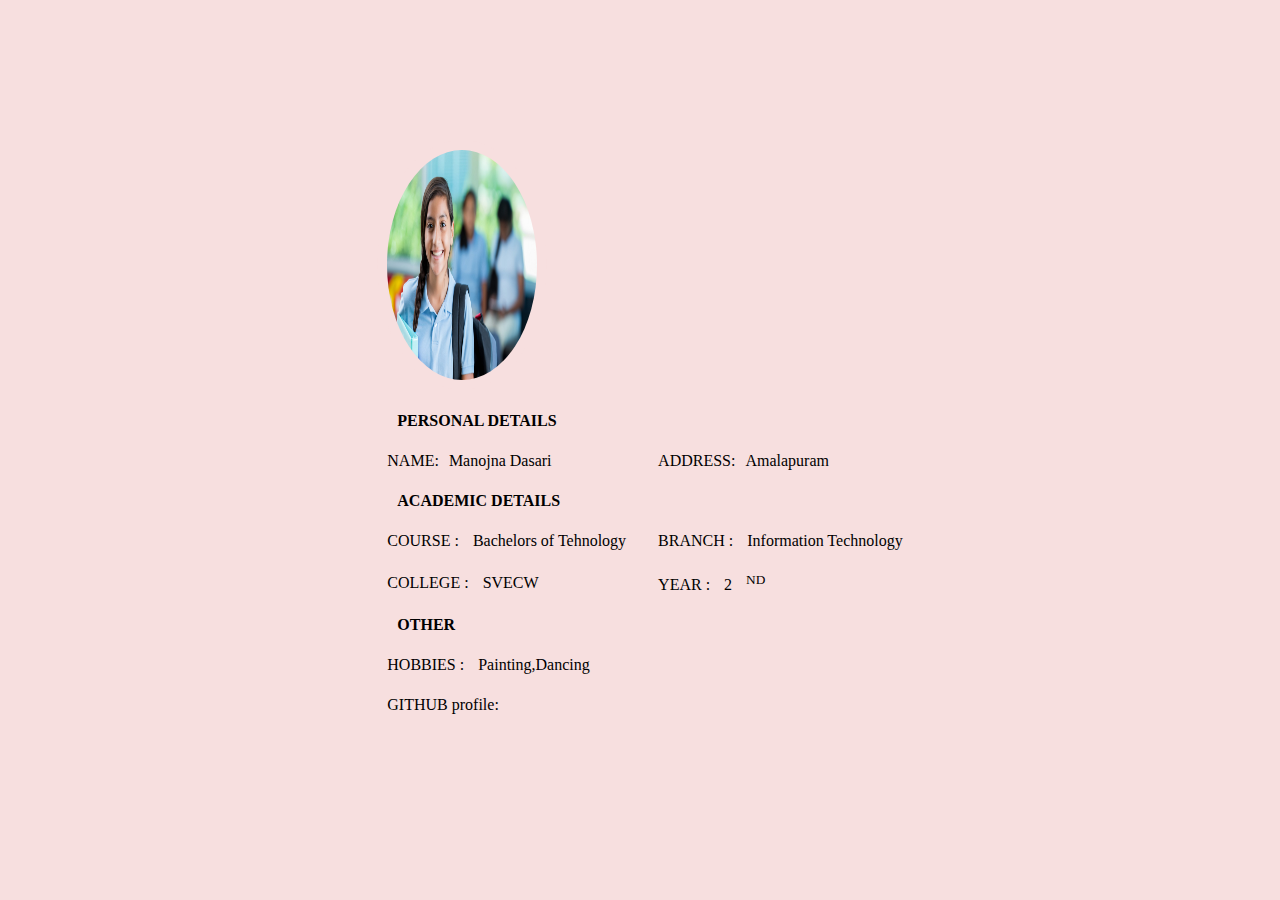
<file: index.html>
<!DOCTYPE html>
<html lang="en">
<head>
    <meta charset="UTF-8">
    <meta http-equiv="X-UA-Compatible" content="IE=edge">
    <meta name="viewport" content="width=device-width, initial-scale=1.0">
    <title>Student biodata</title>
    <link rel="stylesheet" href="style.css">
</head>
<body>
    <table align='center'>
        <tr>
            <td><img src="image.jpg" alt="" width="150px" height='230px' align='center'></td><br>
           
        </tr>
        <tr>
            <td><label for='pd' ><B>PERSONAL DETAILS</B></label> </td>
        </tr>
        <tr>
            <td><label for="name">NAME:</label>Manojna Dasari</td>
            <td><label for='address'>ADDRESS:</label>Amalapuram</td>
        </tr>
        <br>
        <tr>
            <td>
                <label for="ad" align='center' id='ad'><b>ACADEMIC DETAILS</b></label><br>
            </td>
        </tr>
        
        <tr>
            <td>
                <label for="COURSE">COURSE :</label> Bachelors of Tehnology       
            </td>
            <td><label for="">BRANCH :</label> Information Technology</td>
        </tr>
        <tr>
            <td>
                <label for="">COLLEGE :</label> SVECW
            </td>
            <td><label for="">YEAR :</label> 2 <sup>ND</sup></td>
        </tr>
        <br>
        <br>
        <TR>
            <td><label for=""><b>OTHER</b></label></td>
        </TR>
        <tr>
            <td>
                <label for="">HOBBIES :</label> Painting,Dancing
            </td>
            
        </tr>
        <br>
        <tr>
            <td><label for="">GITHUB profile:</label><a href=""></a></td>
        </tr>
    </table>
</body>
</html>
</file>
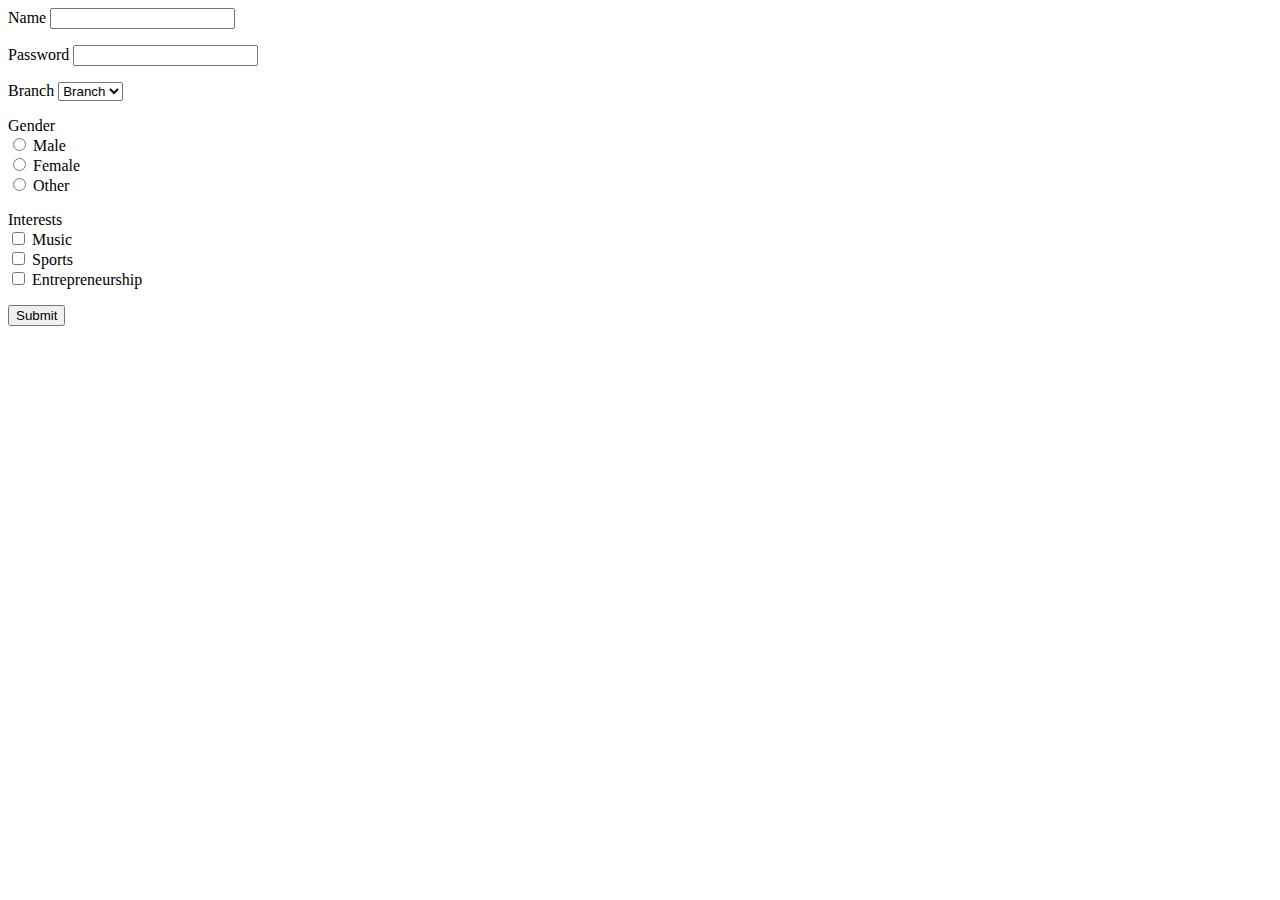
<file: e1.html>
<!DOCTYPE html>
<html lang="en">

<head>
    <meta charset="UTF-8">
    <meta http-equiv="X-UA-Compatible" content="IE=edge">
    <meta name="viewport" content="width=device-width, initial-scale=1.0">
    <title>Bootstrap Registration Form</title>
    <link href="https://cdn.jsdelivr.net/npm/bootstrap@5.1.3/dist/css/bootstrap.min.css" rel="stylesheet"
        integrity="sha384-1BmE4kWBq78iYhFldvKuhfTAU6auU8tT94WrHftjDbrCEXSU1oBoqyl2QvZ6jIW3" crossorigin="anonymous">
    <script src="js1.js" defer></script>
</head>

<body>
    <div class="container ">
        <form action="" id="form" class="">
            <div class="form-group mt-5 ms-5 me-5">

                <div class="row ">
                    <div class="col col-md-4">
                        <label for="" class="form-label">Name</label>
                        <input type="text" class="form-control" id="name" value=""required>
                        <p id="nameid"></p>
                    </div>
                </div>

                <div class="row ">
                    <div class="col col-md-4">
                        <label for="" class="form-label">Password</label>
                        <input type="password" name="" id="pass" class="form-control">
                        <p id="passid"></p>
                    </div>
                </div>

                <div class="row">
                    <div class="col col-md-4">
                        <label for="" class="form-label">Branch</label>

                        <select id="sel" class="form-select" >
                            <option selected disabled value="Branch">Branch</option>
                            <option value="CSE">CSE</option>
                            <option value="IT">IT</option>
                            <option value="ECE">ECE</option>
                            <option value="EEE">EEE</option>
                            <option value="CIVIL">CIVIL</option>
                            <option value="MECH">MECH</option>
                        </select>
                        <p id="selid"></p>
                    </div>
                </div>

                <div class="row">
                    <div class="col col-md-4"><label for="" class="form-label">Gender</label></div>
                    <div class="form-check">
                        <input type="radio" name="gender" id="rad1" class="form-check-input">
                        <label for="" class="form-check-label">Male</label>
                    </div>
                    <div class="form-check">
                        <input type="radio" name="gender" id="rad2" class="form-check-input">
                        <label for="" class="form-check-label">Female</label>
                    </div>
                    <div class="form-check">
                        <input type="radio" name="gender" id="rad3" class="form-check-input">
                        <label for="" class="form-check-label">Other</label>
                    </div>
                    <p id="radid"></p>
                </div>

                <div class="row">
                    <div class="col col-md-4"><label for="" class="form-label">Interests</label></div>

                    <div class="form-check">
                        <input class="form-check-input" id="che1" name="interests" type="checkbox">
                        <label class="form-check-label" for="">Music</label>
                    </div>
                    <div class="form-check">
                        <input class="form-check-input" id="che2" name="interests" type="checkbox">
                        <label class="form-check-label" for="">Sports</label>
                    </div>
                    <div class="form-check">
                        <input class="form-check-input" id="che3" name="interests" type="checkbox">
                        <label class="form-check-label" for="checkvalidate">Entrepreneurship</label>
                    </div>
                    <p id="cheid"></p>
                </div>
                <div class="row">
                    <div class="col col-md-4">
                        <button id="btn" class="btn-primary">Submit</button>
                    </div>
                </div>
            </div>
        </form>
    </div>
    <script src="https://cdn.jsdelivr.net/npm/bootstrap@5.1.3/dist/js/bootstrap.bundle.min.js"
        integrity="sha384-ka7Sk0Gln4gmtz2MlQnikT1wXgYsOg+OMhuP+IlRH9sENBO0LRn5q+8nbTov4+1p" crossorigin="anonymous"
        ></script>
</body>

</html>
</file>
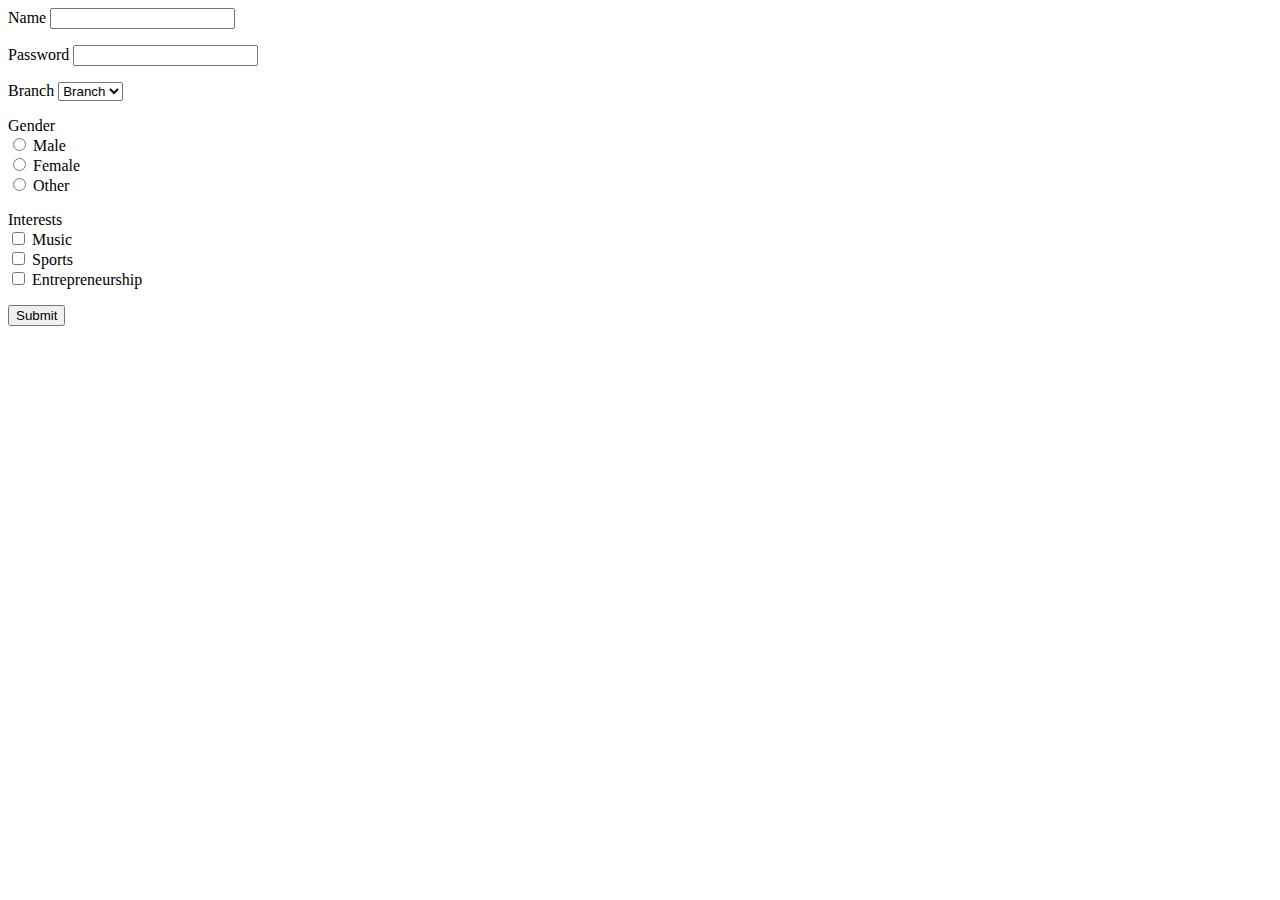
<file: ex1.html>
<!DOCTYPE html>
<html lang="en">

<head>
    <meta charset="UTF-8">
    <meta http-equiv="X-UA-Compatible" content="IE=edge">
    <meta name="viewport" content="width=device-width, initial-scale=1.0">
    <title>Bootstrap Registration Form</title>
    <link href="https://cdn.jsdelivr.net/npm/bootstrap@5.1.3/dist/css/bootstrap.min.css" rel="stylesheet"
        integrity="sha384-1BmE4kWBq78iYhFldvKuhfTAU6auU8tT94WrHftjDbrCEXSU1oBoqyl2QvZ6jIW3" crossorigin="anonymous">
    <script src="script1.js" defer></script>
</head>

<body>
    <div class="container ">
        <form action="" id="form" class="">
            <div class="form-group mt-5 ms-5 me-5">

                <div class="row ">
                    <div class="col col-md-4">
                        <label for="" class="form-label">Name</label>
                        <input type="text" class="form-control" id="name" value="" required>
                        <p id="nameid"></p>
                    </div>
                </div>

                <div class="row ">
                    <div class="col col-md-4">
                        <label for="" class="form-label">Password</label>
                        <input type="password" name="" id="pass" class="form-control">
                        <p id="passid"></p>
                    </div>
                </div>

                <div class="row">
                    <div class="col col-md-4">
                        <label for="" class="form-label">Branch</label>

                        <select id="sel" class="form-select">
                            <option selected disabled value="Branch">Branch</option>
                            <option value="CSE">CSE</option>
                            <option value="IT">IT</option>
                            <option value="ECE">ECE</option>
                            <option value="EEE">EEE</option>
                            <option value="CIVIL">CIVIL</option>
                            <option value="MECH">MECH</option>
                        </select>
                        <p id="selid"></p>
                    </div>
                </div>

                <div class="row">
                    <div class="col col-md-4"><label for="" class="form-label">Gender</label></div>
                    <div class="form-check">
                        <input type="radio" name="gender" id="rad1" class="form-check-input">
                        <label for="" class="form-check-label">Male</label>
                    </div>
                    <div class="form-check">
                        <input type="radio" name="gender" id="rad2" class="form-check-input">
                        <label for="" class="form-check-label">Female</label>
                    </div>
                    <div class="form-check">
                        <input type="radio" name="gender" id="rad3" class="form-check-input">
                        <label for="" class="form-check-label">Other</label>
                    </div>
                    <p id="radid"></p>
                </div>

                <div class="row">
                    <div class="col col-md-4"><label for="" class="form-label">Interests</label></div>

                    <div class="form-check">
                        <input class="form-check-input" id="che1" name="interests" type="checkbox">
                        <label class="form-check-label" for="">Music</label>
                    </div>
                    <div class="form-check">
                        <input class="form-check-input" id="che2" name="interests" type="checkbox">
                        <label class="form-check-label" for="">Sports</label>
                    </div>
                    <div class="form-check">
                        <input class="form-check-input" id="che3" name="interests" type="checkbox">
                        <label class="form-check-label" for="checkvalidate">Entrepreneurship</label>
                    </div>
                    <p id="cheid"></p>
                </div>
                <div class="row">
                    <div class="col col-md-4">
                        <button id="btn" class="btn btn-primary">Submit</button>
                    </div>
                </div>
            </div>
        </form>
    </div>
    <script src="https://cdn.jsdelivr.net/npm/bootstrap@5.1.3/dist/js/bootstrap.bundle.min.js"
        integrity="sha384-ka7Sk0Gln4gmtz2MlQnikT1wXgYsOg+OMhuP+IlRH9sENBO0LRn5q+8nbTov4+1p"
        crossorigin="anonymous"></script>
</body>

</html>
</file>
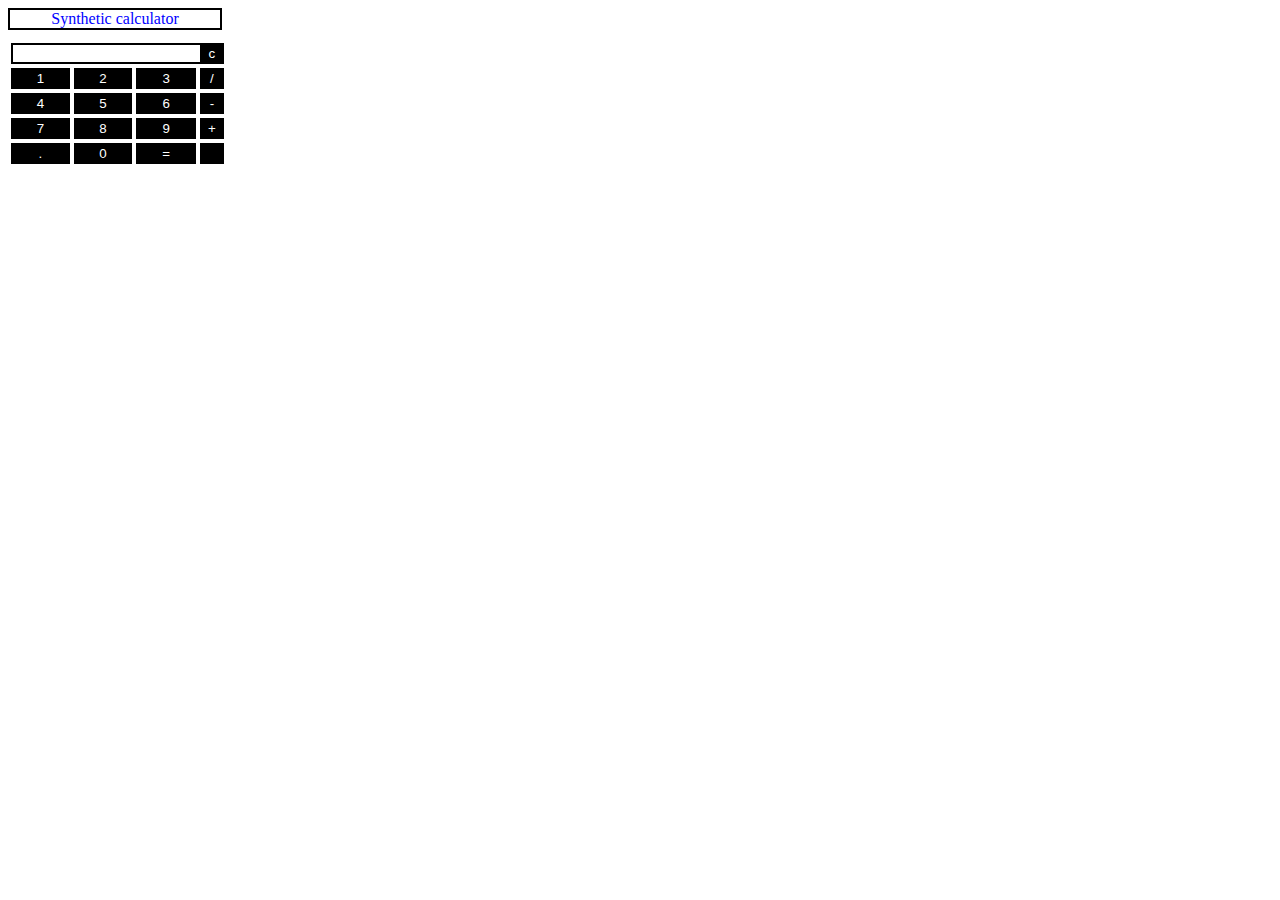
<file: ex10.html>
<!DOCTYPE html>
<html lang="en">
<head>
    <meta charset="UTF-8">
    <meta http-equiv="X-UA-Compatible" content="IE=edge">
    <meta name="viewport" content="width=device-width, initial-scale=1.0">
    <title>Calculator</title>
    <style>
        .title{
            margin-bottom: 10px;
            text-align: center;
            width:210px;
            color:blue;
            border:solid black 2px;

        }
        input[type="button"]{
              background-color:black;
              color:white;
              border:solid black 2px;
              width :100%;
        }    
        input[type="text"]{
            background-color: white;
            border:solid black 2px;
            width:100%;
            
        }
        </style>
</head>
<body>
    <div class="title">Synthetic calculator </div>
    <table border="0"> 
        <tr>
            <td colspan="3"><input type="text" id="result"></td>
            <td><input type="button" value="c" onclick="clr()"></td>
        </tr>
    <tr>
        <td><input type="button" value="1" onclick="display('1')"></td>
        <td><input type="button" value="2" onclick="display('2')"></td>
        <td><input type="button" value="3" onclick="display('3')"></td>
        <td><input type="button" value="/" onclick="display('/')"></td>
    </tr>
    <tr>
        <td><input type="button" value="4" onclick="display('4')"></td>
        <td><input type="button" value="5" onclick="display('5')"></td>
        <td><input type="button" value="6" onclick="display('6')"></td>
        <td><input type="button" value="-" onclick="display('-')"></td>
    </tr>
    <tr>
        <td><input type="button" value="7" onclick="display('7')"></td>
        <td><input type="button" value="8" onclick="display('8')"></td>
        <td><input type="button" value="9" onclick="display('9')"></td>
        <td><input type="button" value="+" onclick="display('+')"></td>
    </tr>
    <tr>
        <td><input type="button" value="." onclick="display('.')"></td>
        <td><input type="button" value="0" onclick="display('0')"></td>
        <td><input type="button" value="=" onclick="equate ()"></td>
        <td><input type="button" value="" onclick="display('')"></td>
    </tr>
    </table>
    <script type="text/javascript">
        function clr(){
          document.getElementById("result").value="";
        }
        function display(val){
           document.getElementById("result").value+=val; 
        }
        function equate(){
          let x=document.getElementById("result").value;
          let y=eval(x);
          document.getElementById("result").value=y;
        }
    </script>
</body>
</html>
</file>
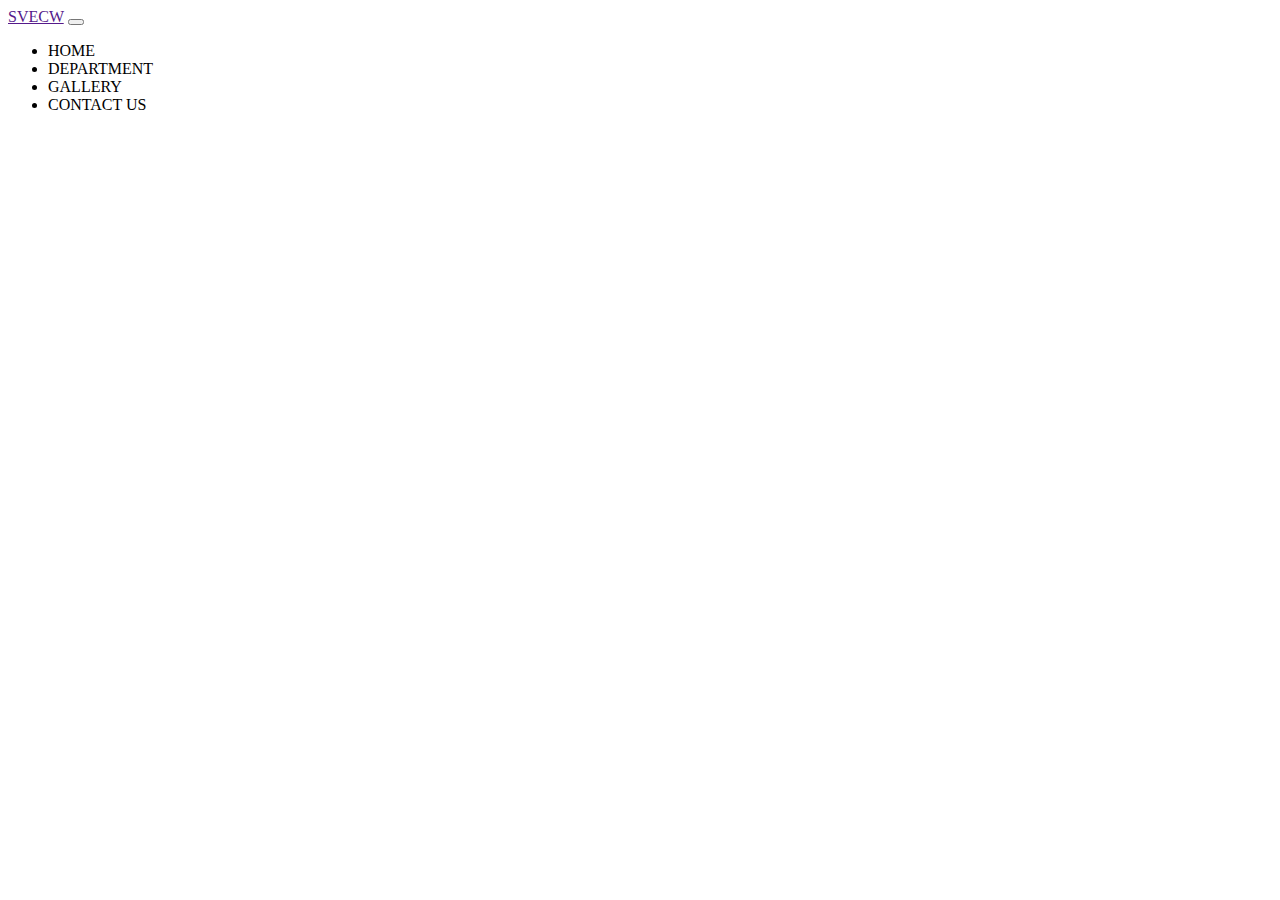
<file: ex2.html>
<!DOCTYPE html>
<html lang="en">

<head>
    <meta charset="UTF-8">
    <meta http-equiv="X-UA-Compatible" content="IE=edge">
    <meta name="viewport" content="width=device-width, initial-scale=1.0">
    <title>Navbar</title>
  <!--  <link href="https://cdn.jsdelivr.net/npm/bootstrap@5.1.3/dist/css/bootstrap.min.css" rel="stylesheet"
        integrity="sha384-1BmE4kWBq78iYhFldvKuhfTAU6auU8tT94WrHftjDbrCEXSU1oBoqyl2QvZ6jIW3" crossorigin="anonymous">--
        >
<!-- CSS only -->
<link href="https://cdn.jsdelivr.net/npm/bootstrap@5.1.3/dist/css/bootstrap.min.css" rel="stylesheet" integrity="sha384-1BmE4kWBq78iYhFldvKuhfTAU6auU8tT94WrHftjDbrCEXSU1oBoqyl2QvZ6jIW3" crossorigin="anonymous">
    <script src="https://cdn.jsdelivr.net/npm/bootstrap@5.1.3/dist/js/bootstrap.bundle.min.js"
        integrity="sha384-ka7Sk0Gln4gmtz2MlQnikT1wXgYsOg+OMhuP+IlRH9sENBO0LRn5q+8nbTov4+1p"
        crossorigin="anonymous"></script>
        <!-- JavaScript Bundle with Popper -->
<script src="https://cdn.jsdelivr.net/npm/bootstrap@5.1.3/dist/js/bootstrap.bundle.min.js" integrity="sha384-ka7Sk0Gln4gmtz2MlQnikT1wXgYsOg+OMhuP+IlRH9sENBO0LRn5q+8nbTov4+1p" crossorigin="anonymous"></script>
</head>

<body>

    <nav class="navbar  navbar-dark bg-success navbar-expand-sm ml=5px">
        <a href="" class="navbar-brand">SVECW</a>
        <button class="navbar-toggler" type="button" data-bs-toggle="collapse" data-bs-target="#navbarsupportcontent"
            aria-controls="navbarSupportedContent" aria-expanded="false" aria-label="Toggle navigation">
            <span class="navbar-toggler-icon"></span>
        </button>
        <div class="collapse navbar-collapse" id="navbarsupportcontent">
            <ul class="navbar navbar-nav ms-auto">
                <li class="nav-link">HOME</li>
                <li class="nav-link">DEPARTMENT</li>
                <li class="nav-link">GALLERY</li>
                <li class="nav-link">CONTACT US</li>
            </ul>
        </div>
    </nav>

</body>

</html>
</file>
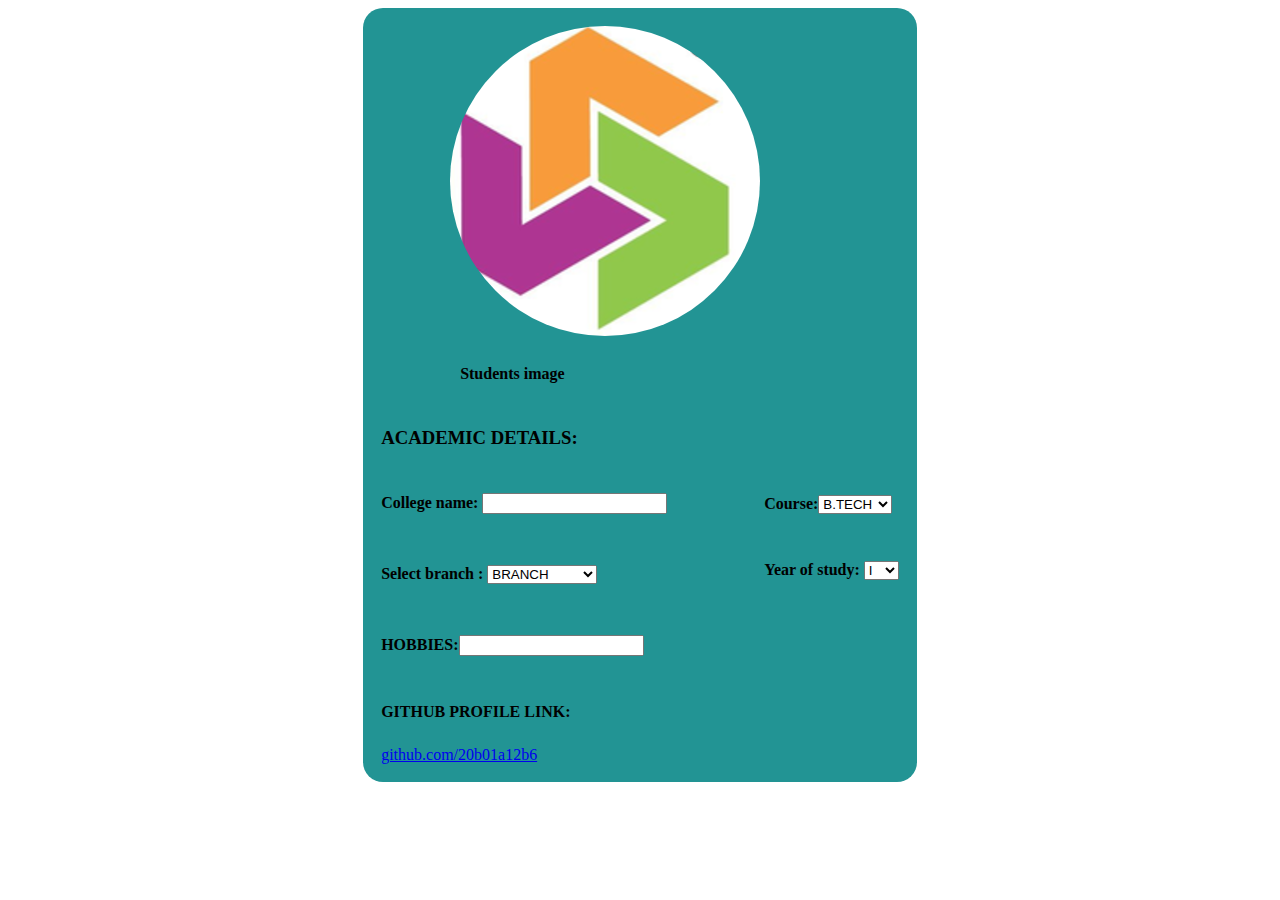
<file: ex3.html>
<!DOCTYPE html>
<html lang="en">

<head>
    <meta charset="UTF-8">
    <meta http-equiv="X-UA-Compatible" content="IE=edge">
    <meta name="viewport" content="width=device-width, initial-scale=1.0">
    <title>STUDENT BIO-DATA</title>
    <style>
        img {
            border-radius: 50%;
        }
        
    </style>
</head>

<body>
    <table align="center" class="table"
        style="position:relative;background-color:  rgb(34, 148, 148); height: 500px;border-radius: 20px;padding: 15px;">
        <tr style="position: relative;">
            <td style="padding-left: 70px;"><img src="ms-icon-310x310.png" alt=""></td>
        </tr>
        <tr>
            <td style="padding-left: 80px;">
                <h4>Students image</h4>

            </td>
        </tr>
        <tr>
            <td>
                <h3>ACADEMIC DETAILS:</h3>
            </td>
        </tr>
        <tr>
            <td>
                <h4>College name: <input type="text" name="" id=""></h4>
            </td>
            <td style="position: relative;padding-bottom: 0px;">
                <h4>Course:<select name="" id=""></h4>
                <option value="">B.TECH</option>
                <option value="">M.TECH</option>
                </select>
            </td>
        </tr>
        <tr>
            <td>
                <h4>Select branch : <select name="" id=""></h4>
                <option value="">BRANCH</option>
                <option value="">IT</option>
                <option value="">CSE</option>
                <option value="">ECE</option>
                <option value="">CIVIL</option>
                <option value="">MECHANICAL</option>
                </select>
            </td>
            <td style="position: relative;padding-bottom: 10px;">
                <h4>Year of study:
                    <select name="" id="">
                        <option value="">I</option>
                        <option value="">II</option>
                        <option value="">III</option>
                        <option value="">IV</option>
                    </select>
                </h4>
            </td>
        </tr>
        <tr>
            <td>
                <label for="">
                    <h4>HOBBIES:<input type="text"></input></h4>
                </label>
            </td>
        </tr>
        <tr>
            <td>
                <h4>GITHUB PROFILE LINK:</h4>
            </td>
        </tr>
        <tr>
            <td><a href="https://github.com/20b01a12b6">github.com/20b01a12b6</a></td>
        </tr>

    </table>
    

</body>

</html>
</file>
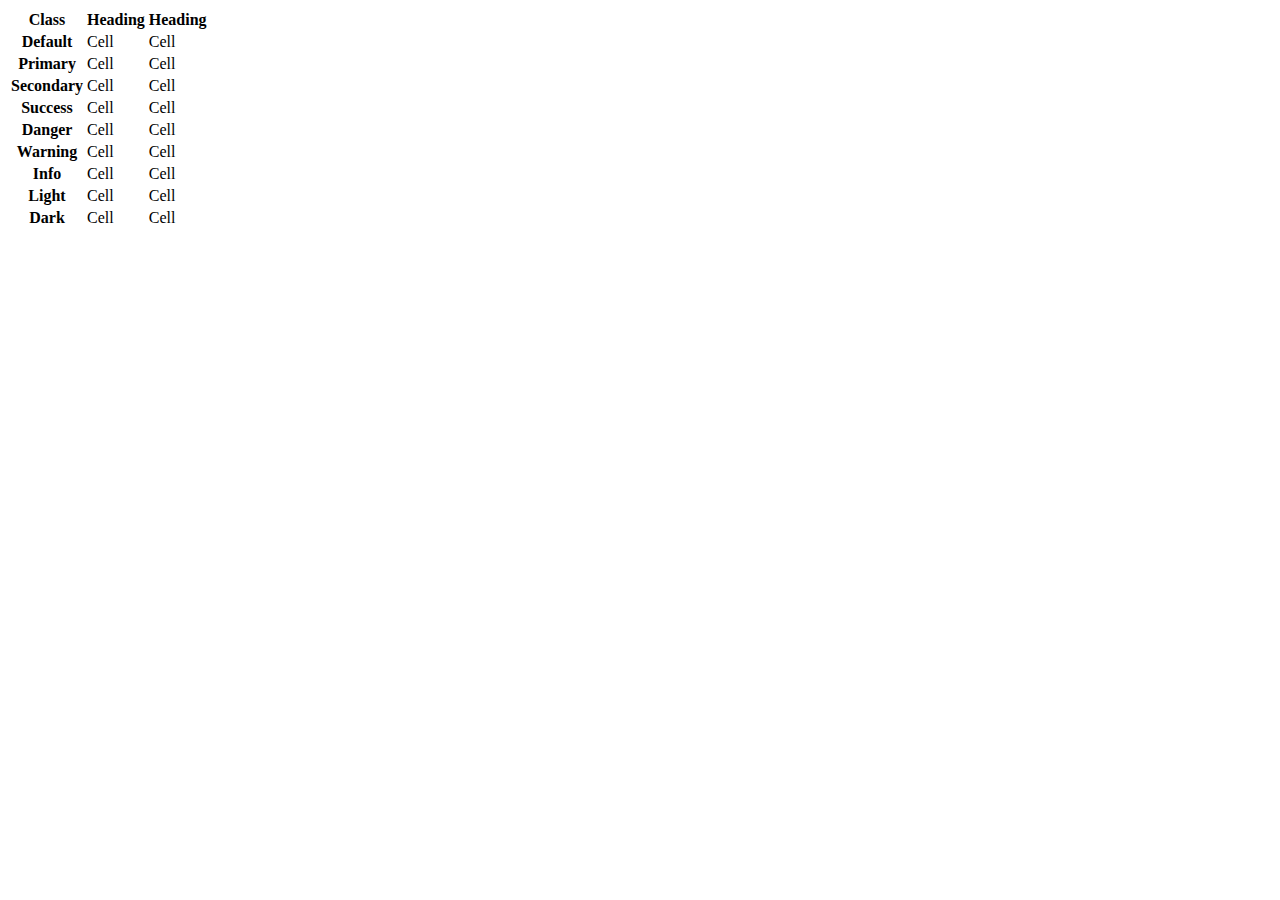
<file: ex5.html>
<!DOCTYPE html>
<html lang="en">

<head>
    <meta charset="UTF-8">
    <meta http-equiv="X-UA-Compatible" content="IE=edge">
    <meta name="viewport" content="width=device-width, initial-scale=1.0">
    <title>Bootstrap Registration Form</title>
    <link href="https://cdn.jsdelivr.net/npm/bootstrap@5.1.3/dist/css/bootstrap.min.css" rel="stylesheet"
        integrity="sha384-1BmE4kWBq78iYhFldvKuhfTAU6auU8tT94WrHftjDbrCEXSU1oBoqyl2QvZ6jIW3" crossorigin="anonymous">
    
</head>

<body>
    <table class="table">
        <thead>
          <tr>
            <th scope="col">Class</th>
            <th scope="col">Heading</th>
            <th scope="col">Heading</th>
          </tr>
        </thead>
        <tbody>
          <tr>
            <th scope="row">Default</th>
            <td>Cell</td>
            <td>Cell</td>
          </tr>
      
          <tr class="table-primary">
            <th scope="row">Primary</th>
            <td>Cell</td>
            <td>Cell</td>
          </tr>
          <tr class="table-secondary">
            <th scope="row">Secondary</th>
            <td>Cell</td>
            <td>Cell</td>
          </tr>
          <tr class="table-success">
            <th scope="row">Success</th>
            <td>Cell</td>
            <td>Cell</td>
          </tr>
          <tr class="table-danger">
            <th scope="row">Danger</th>
            <td>Cell</td>
            <td>Cell</td>
          </tr>
          <tr class="table-warning">
            <th scope="row">Warning</th>
            <td>Cell</td>
            <td>Cell</td>
          </tr>
          <tr class="table-info">
            <th scope="row">Info</th>
            <td>Cell</td>
            <td>Cell</td>
          </tr>
          <tr class="table-light">
            <th scope="row">Light</th>
            <td>Cell</td>
            <td>Cell</td>
          </tr>
          <tr class="table-dark">
            <th scope="row">Dark</th>
            <td>Cell</td>
            <td>Cell</td>
          </tr>
        </tbody>
      </table>
</body>
</html>
</file>
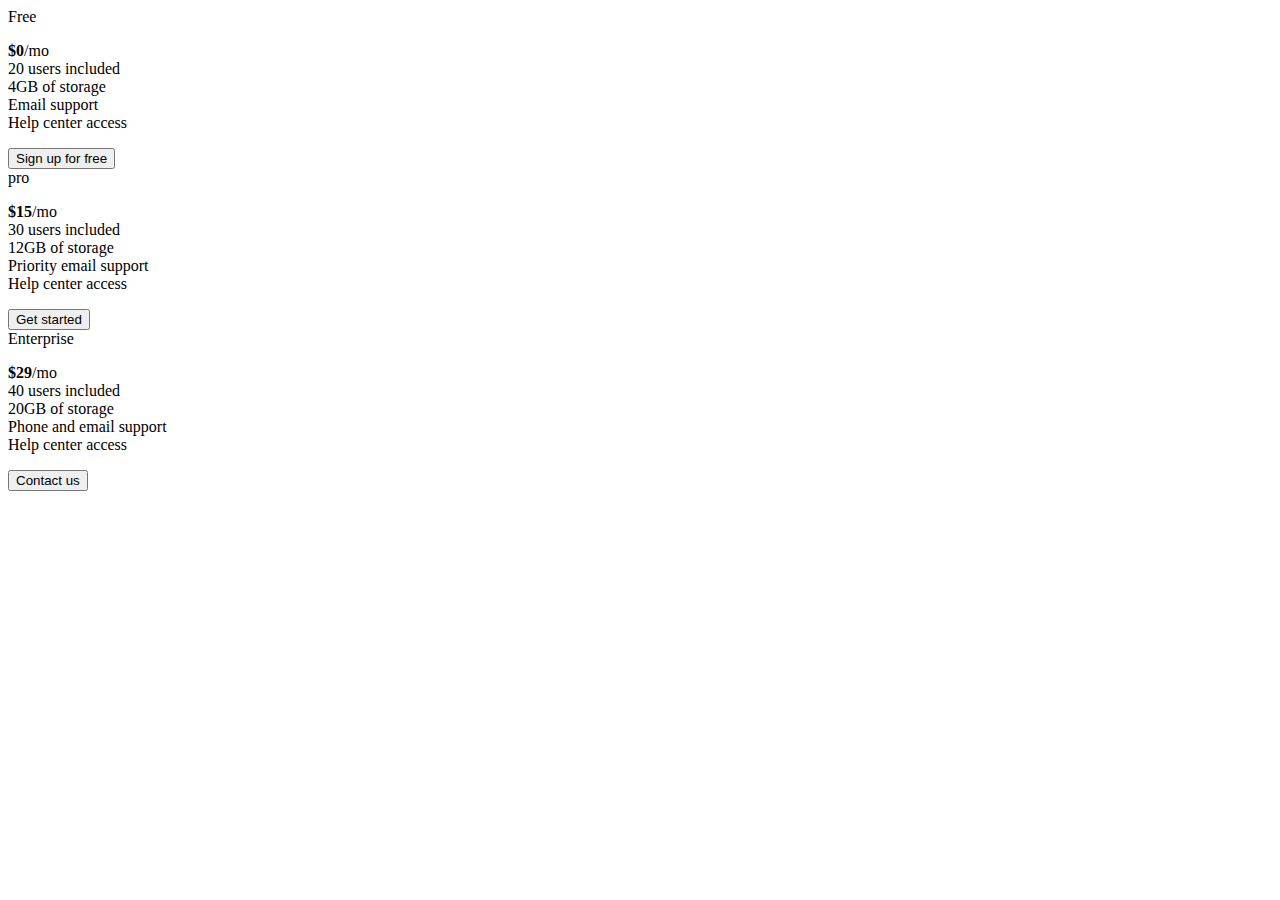
<file: ex7.html>
<!-- <!DOCTYPE html>
<html lang="en">

<head>
    <meta charset="UTF-8">
    <meta http-equiv="X-UA-Compatible" content="IE=edge">
    <meta name="viewport" content="width=device-width, initial-scale=1.0">
    <title>Document</title>
    <style>
        button {
            align-items: center;
            justify-content: center;
            width: 100%;
        }
    </style>

    <script src="https://cdn.jsdelivr.net/npm/bootstrap@5.1.3/dist/js/bootstrap.bundle.min.js"
        integrity="sha384-ka7Sk0Gln4gmtz2MlQnikT1wXgYsOg+OMhuP+IlRH9sENBO0LRn5q+8nbTov4+1p" crossorigin="anonymous"
        defer></script>
    <link href="https://cdn.jsdelivr.net/npm/bootstrap@5.1.3/dist/css/bootstrap.min.css" rel="stylesheet">

</head>

<body>
    <div class="table border-outline-primary">
        <div class="row ">
            <div class="col col-lg-4 ">
                <div class="card card card border-primary">
                    <div class="card-header">
                        <div class="card-title h1 text-center">
                            Free
                        </div>
                    </div>
                    <div class="card-body">
                        <div class="text-center"><span class="display-4 ">$0</span> <span class="display-6">/mo</span>
                        </div>
                        <div class="card-text text-center mt-2">10 users included <br> 2 GB of storage <br> Email
                            support
                            <br> Help center access
                        </div>
                        <button class="btn btn-outline-primary btn-lg mt-2 text-primary ">Sign up for free</button>

                    </div>


                </div>
            </div>
            <div class="col col-lg-4 ">
                <div class="card card card border-primary">
                    <div class="card-header">
                        <div class="card-title h1 text-center">
                            Pro
                        </div>
                    </div>
                    <div class="card-body">
                        <div class="text-center"><span class="display-4 ">$15</span> <span class="display-6">/mo</span>
                        </div>
                        <div class="card-text text-center mt-2">10 users included <br> 2 GB of storage <br> Email
                            support
                            <br> Help center access
                        </div>
                        <button class="btn btn-primary btn-lg mt-2 text-white ">Get started</button>

                    </div>


                </div>
            </div>
            <div class="col col-lg-4 ">
                <div class="card card card border-primary">
                    <div class="card-header text-white bg-primary">
                        <div class="card-title h1 text-center">
                            Free
                        </div>
                    </div>
                    <div class="card-body">
                        <div class="text-center"><span class="display-4 ">$29</span> <span class="display-6">/mo</span>
                        </div>
                        <div class="card-text text-center mt-2">10 users included <br> 15 GB of storage <br> Email
                            support
                            <br> Help center access
                        </div>
                        <button class="btn btn-primary btn-lg mt-2 text-white ">contact us</button>

                    </div>


                </div>
            </div>
        </div> -->
<!DOCTYPE html>
<html lang="en">

<head>
    <meta charset="UTF-8">
    <meta http-equiv="X-UA-Compatible" content="IE=edge">
    <meta name="viewport" content="width=device-width, initial-scale=1.0">
    <title>Cards</title>
    <link href="https://cdn.jsdelivr.net/npm/bootstrap@5.1.3/dist/css/bootstrap.min.css" rel="stylesheet"
        integrity="sha384-1BmE4kWBq78iYhFldvKuhfTAU6auU8tT94WrHftjDbrCEXSU1oBoqyl2QvZ6jIW3" crossorigin="anonymous">

    <script src="https://cdn.jsdelivr.net/npm/bootstrap@5.1.3/dist/js/bootstrap.bundle.min.js"
        integrity="sha384-ka7Sk0Gln4gmtz2MlQnikT1wXgYsOg+OMhuP+IlRH9sENBO0LRn5q+8nbTov4+1p"
        crossorigin="anonymous"></script>

</head>

<body>
    <div class="container col-sm-6 mt-4">
        <div class="card-deck">
            <div class="row">
                <div class="col">
                    <div class="card border-success">
                        <div class="card-header bg-success text-center text-white">Free</div>
                        <div class="cadr-body text-center ">
                            <p class="card-text"><b>$0</b>/mo <br>
                                20 users included <br>
                                4GB of storage <br>Email support <br>Help center access
                            </p>


                            <button class="btn btn-success  border-success">Sign up for free</button>
                        </div>

                    </div>
                </div>
                <div class="col">
                    <div class="card  border-success">
                        <div class="card-header bg-success text-center text-white">pro</div>
                        <div class="cadr-body text-center ">
                            <p class="card-text"><b>$15</b>/mo <br>
                                30 users included <br>
                                12GB of storage <br>Priority email support <br>Help center access</p>
                            <button class="btn btn-success text-white ">Get started</button>
                        </div>


                    </div>
                </div>
                <div class="col">
                    <div class="card border-success">
                        <div class="card-header text-center bg-success text-white">Enterprise</div>
                        <div class="cadr-body text-center ">
                            <p class="card-text"><b>$29</b>/mo <br>
                                40 users included <br>
                                20GB of storage <br>Phone and email support <br>Help center access</p>
                            <button class="btn btn-success text-white ">Contact us</button>
                        </div>


                    </div>


                </div>
            </div>
        </div>
    </div>
</body>

</html>
</file>
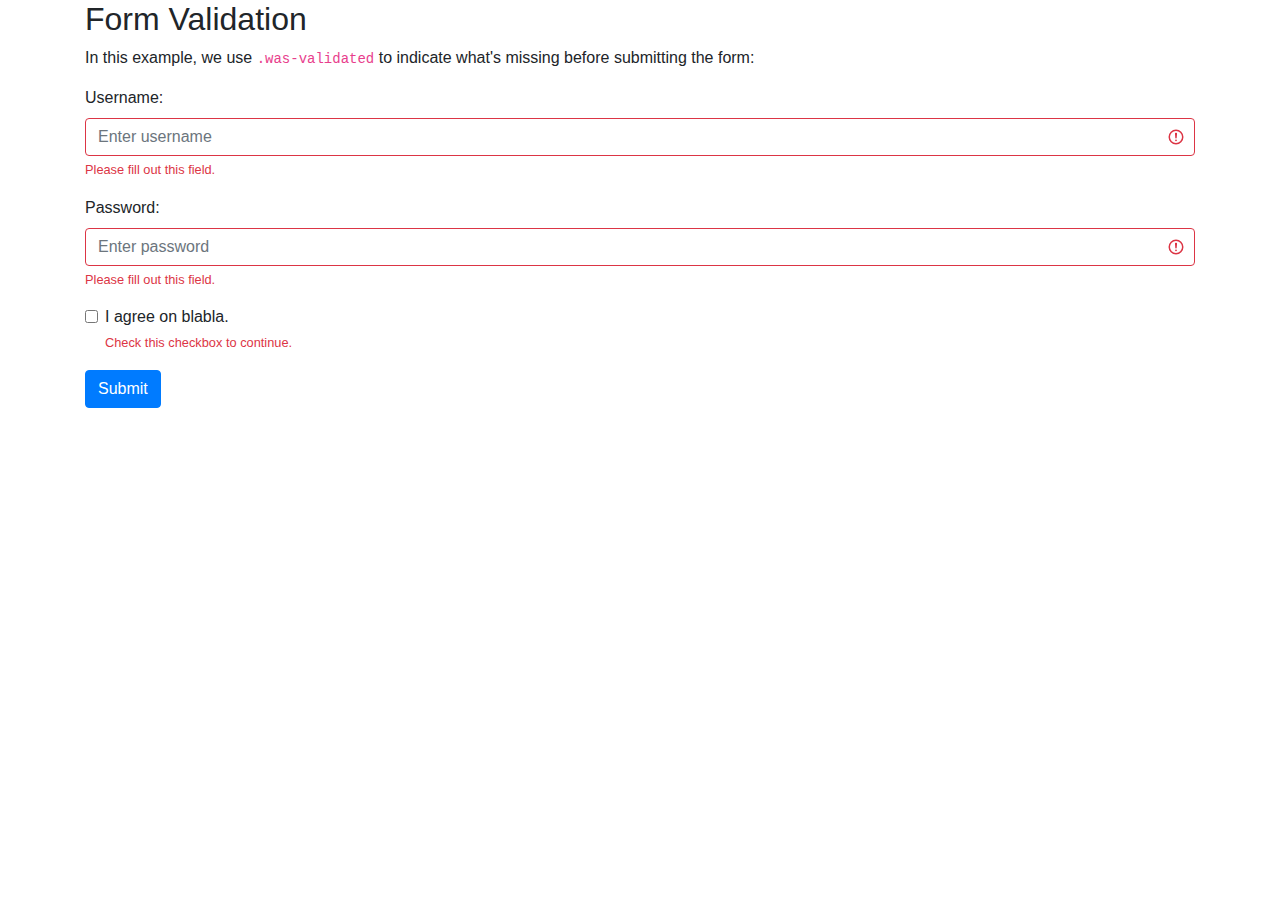
<file: valid.html>
<!DOCTYPE html>
<html lang="en">
<head>
  <title>Bootstrap Example</title>
  <meta charset="utf-8">
  <meta name="viewport" content="width=device-width, initial-scale=1">
  <link rel="stylesheet" href="https://cdn.jsdelivr.net/npm/bootstrap@4.6.1/dist/css/bootstrap.min.css">
  <script src="https://cdn.jsdelivr.net/npm/jquery@3.5.1/dist/jquery.slim.min.js"></script>
  <script src="https://cdn.jsdelivr.net/npm/popper.js@1.16.1/dist/umd/popper.min.js"></script>
  <script src="https://cdn.jsdelivr.net/npm/bootstrap@4.6.1/dist/js/bootstrap.bundle.min.js"></script>
</head>
<body>

<div class="container">
  <h2>Form Validation</h2>
  <p>In this example, we use <code>.was-validated</code> to indicate what's missing before submitting the form:</p>
  <form action="/action_page.php" class="was-validated">
    <div class="form-group">
      <label for="uname">Username:</label>
      <input type="text" class="form-control" id="uname" placeholder="Enter username" name="uname" required>
      <div class="valid-feedback">Valid.</div>
      <div class="invalid-feedback">Please fill out this field.</div>
    </div>
    <div class="form-group">
      <label for="pwd">Password:</label>
      <input type="password" class="form-control" id="pwd" placeholder="Enter password" name="pswd" required>
      <div class="valid-feedback">Valid.</div>
      <div class="invalid-feedback">Please fill out this field.</div>
    </div>
    <div class="form-group form-check">
      <label class="form-check-label">
        <input class="form-check-input" type="checkbox" name="remember" required> I agree on blabla.
        <div class="valid-feedback">Valid.</div>
        <div class="invalid-feedback">Check this checkbox to continue.</div>
      </label>
    </div>
    <button type="submit" class="btn btn-primary">Submit</button>
  </form>
</div>

</body>
</html>
</file>
<file: style.css>
img{
     border-radius: 50%;
     padding-bottom: 10px;
     float: center;
}
*{
    align-items: center;
    background-color:rgb(247, 223, 223) ;
    color: rgb(0, 0, 0);
    font-family: Georgia, 'Times New Roman', Times, serif;
    padding: 10px;
}
ad{
    font-family: Arial, Helvetica, sans-serif;
}
</file>
